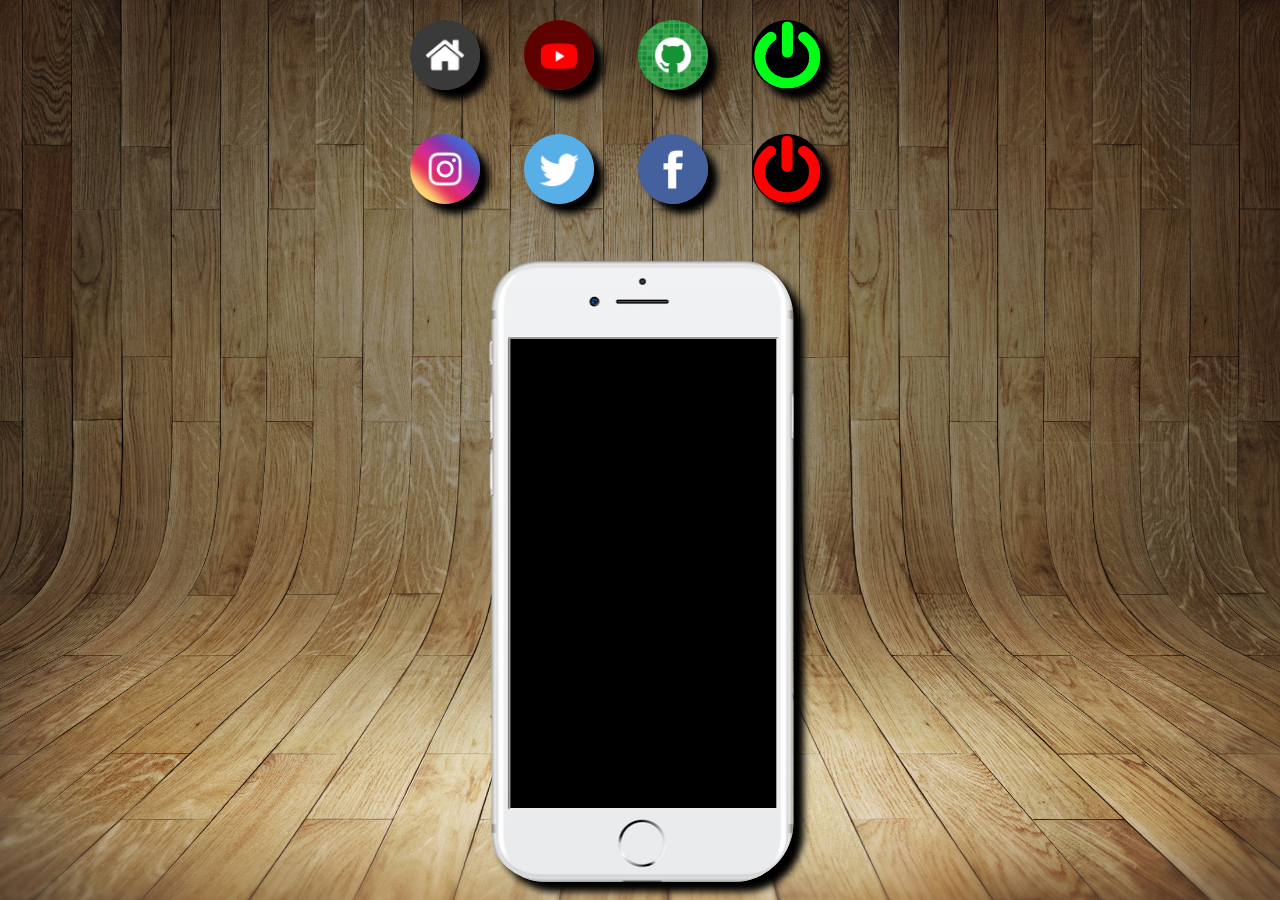
<file: index.html>
<!DOCTYPE html>
<html lang="pt-br">
<head>
    <meta charset="UTF-8">
    <meta http-equiv="X-UA-Compatible" content="IE=edge">
    <meta name="viewport" content="width=device-width, initial-scale=1.0">
    <link rel="shortcut icon" href="favicon.ico" type="image/x-icon">
    <link rel="stylesheet" href="estilos/style.css">
    <title>Projeto Redes Sociais</title>
</head>
<body>
    <main>
        <section id="celular">
            <iframe src="celular-desligado.html" id="tela" name="tela"></iframe>
        </section>
        <section id="botao">
             <a href="home.html" target="tela"><img src="Imagens/logo-home.jpg" alt="Home"></a>
             <a href="Youtube.html" target="tela"><img src="Imagens/logo-youtube.jpg" alt="Youtube"></a>
             <a href="github.html" target="tela"><img src="Imagens/logo-github.jpg" alt="Github"></a>
             <a href="home.html" target="tela"><img src="Imagens/Botão liga.webp" alt="ligar"></a>
             <a href="instagram.html" target="tela"><img src="Imagens/logo-instagram.jpg" alt="Instagram"></a>
             <a href="twitter.html" target="tela"><img src="Imagens/logo-twitter.jpg" alt="Twitter"></a>
             <a href="facebook.html" target="tela"><img src="Imagens/logo-facebook.jpg" alt="Facebook"></a>
             <a href="celular-desligado.html" target="tela"><img src="Imagens/Botão desligar.webp" alt="desligar"></a>
        </section>
    </main>
</body>
</html>
</file>
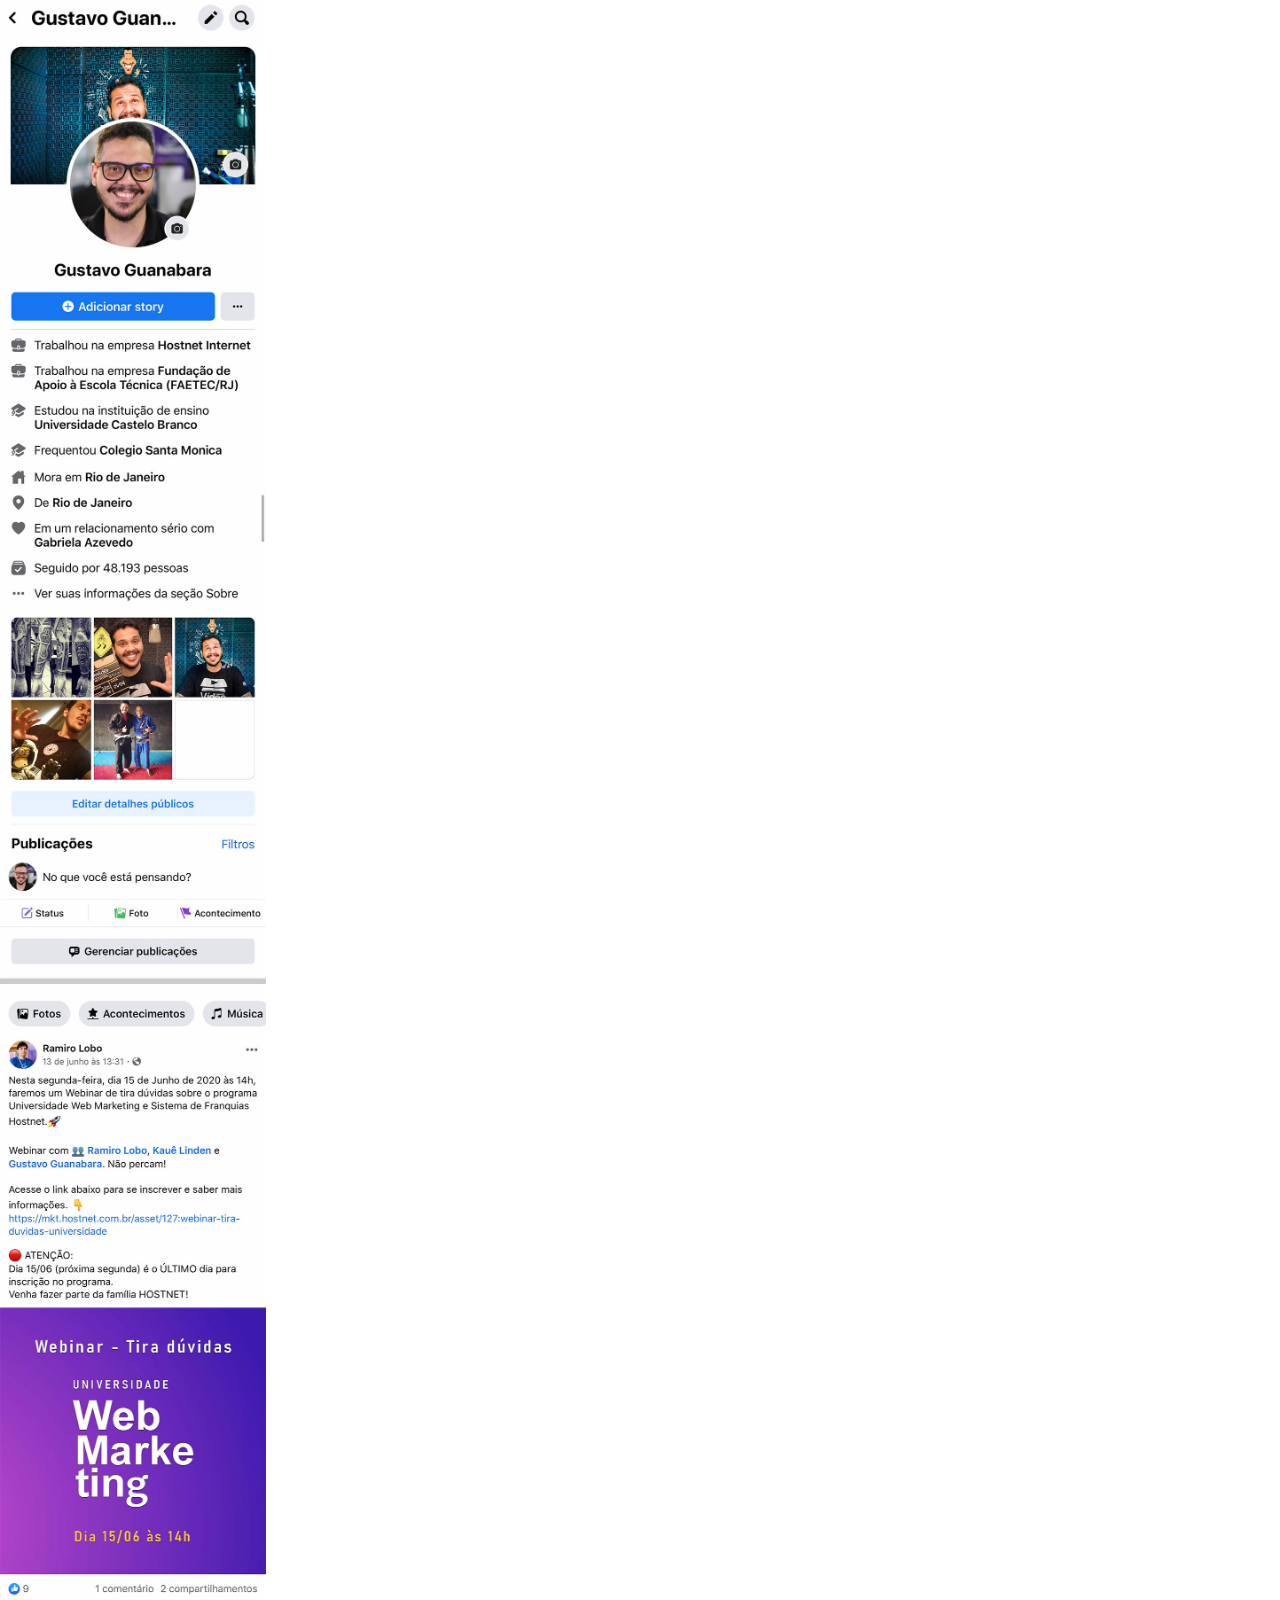
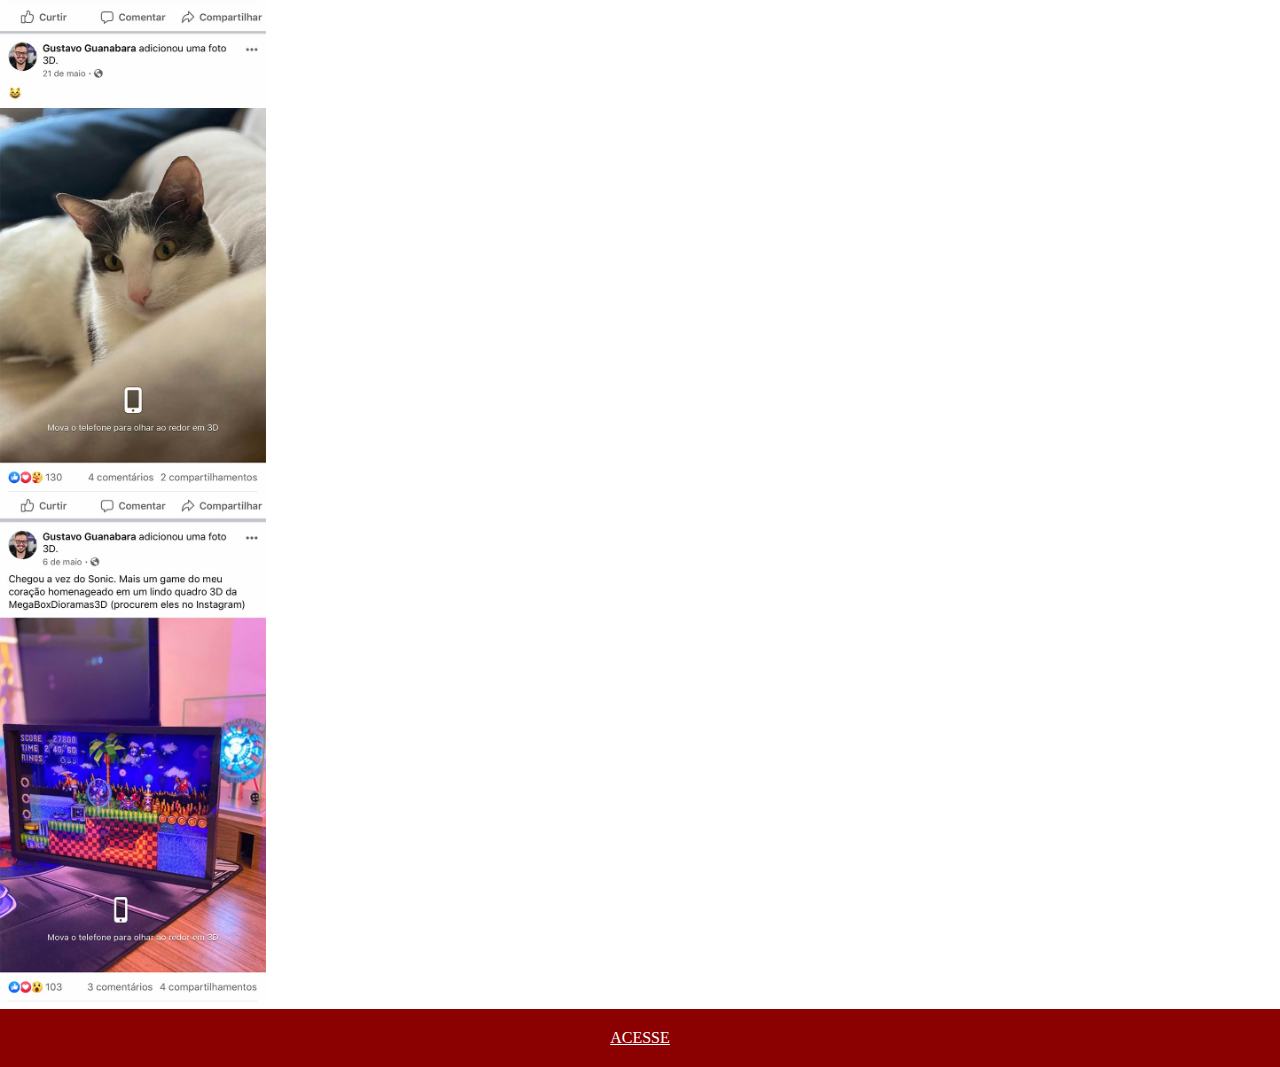
<file: facebook.html>
<!DOCTYPE html>
<html lang="pt-br">
<head>
    <meta charset="UTF-8">
    <meta http-equiv="X-UA-Compatible" content="IE=edge">
    <meta name="viewport" content="width=device-width, initial-scale=1.0">
    <link rel="stylesheet" href="estilos/social.css">
    <title>Document</title>
</head>
<body>
    <img src="Imagens/tela-facebook.jpg" alt="">
    <a href="https://www.youtube.com/@CursoemVideo" target="_blank">ACESSE</a>
</body>
</html>
</file>
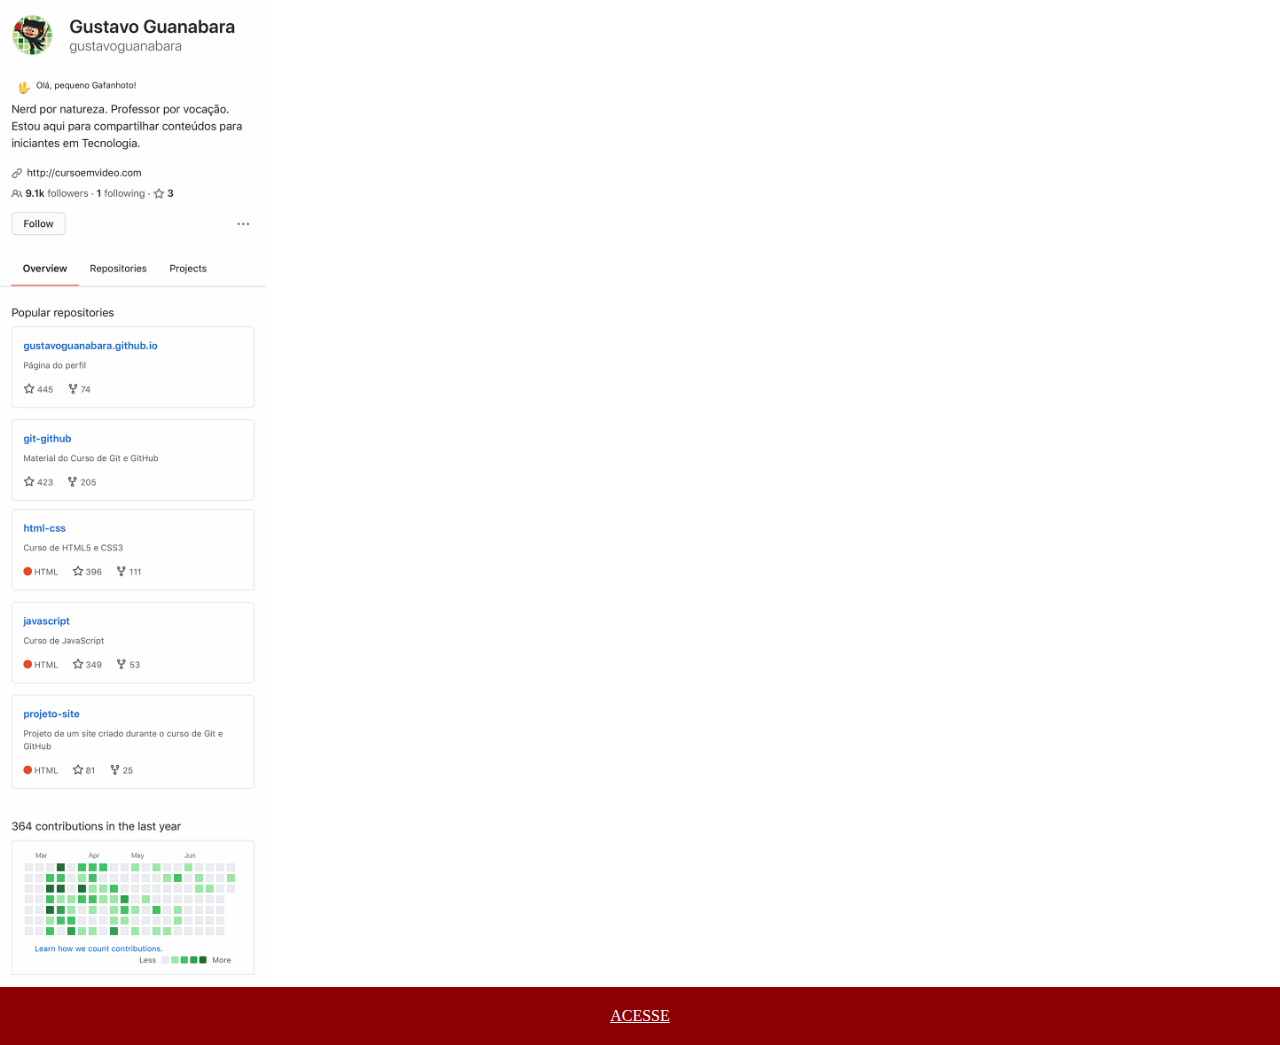
<file: github.html>
<!DOCTYPE html>
<html lang="pt-br">
<head>
    <meta charset="UTF-8">
    <meta http-equiv="X-UA-Compatible" content="IE=edge">
    <meta name="viewport" content="width=device-width, initial-scale=1.0">
    <link rel="stylesheet" href="estilos/social.css">
    <title>Document</title>
</head>
<body>
    <img src="Imagens/tela-github.jpg" alt="">
    <a href="https://www.youtube.com/@CursoemVideo" target="_blank">ACESSE</a>
</body>
</html>
</file>
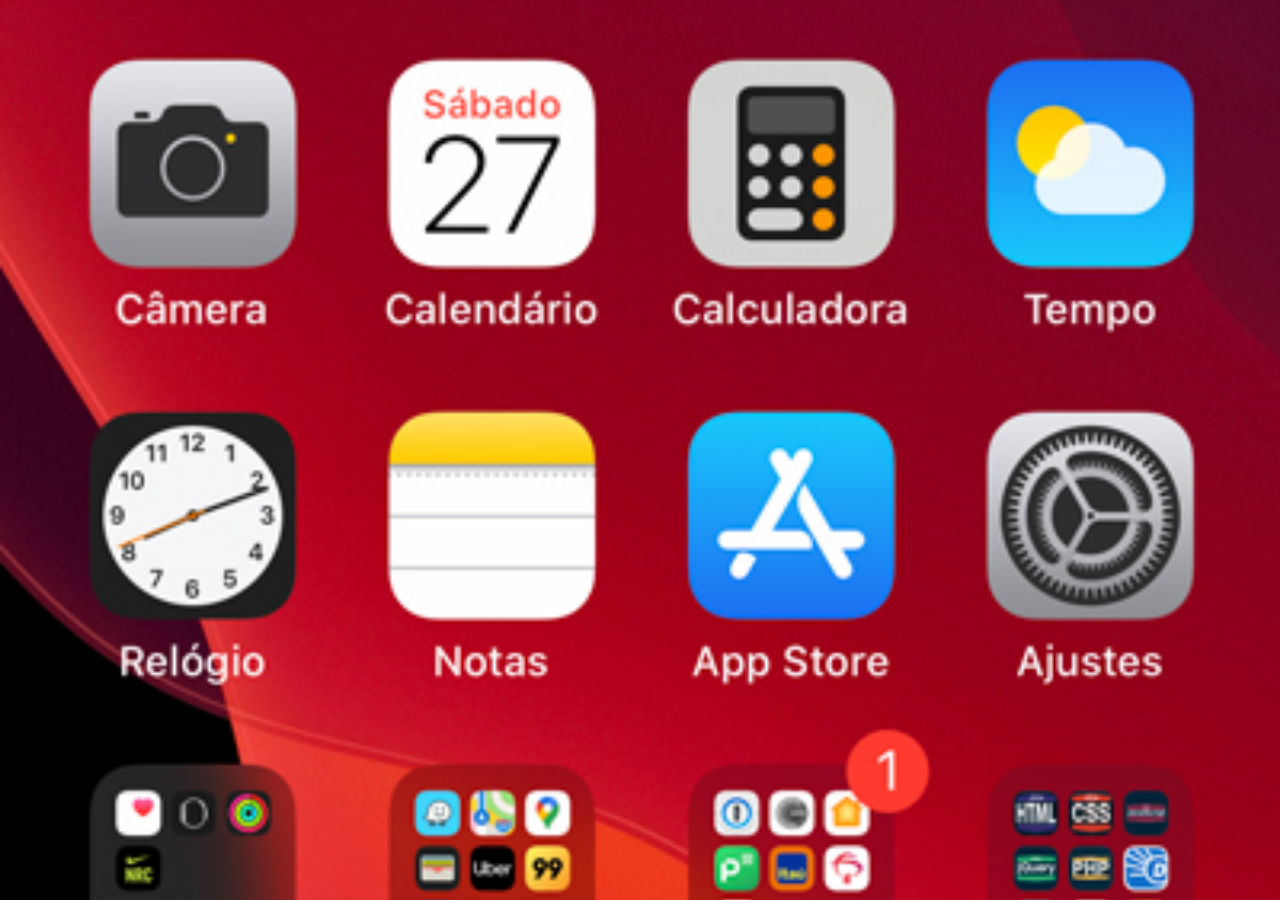
<file: home.html>
<!DOCTYPE html>
<html lang="en">
<head>
    <meta charset="UTF-8">
    <meta http-equiv="X-UA-Compatible" content="IE=edge">
    <meta name="viewport" content="width=device-width, initial-scale=1.0">
    <title>Document</title>
    <style>
        body{
            background: black url(Imagens/tela-home.jpg) no-repeat top center;
            background-size: cover;
        }
    </style>
</head>
<body>
    
</body>
</html>
</file>
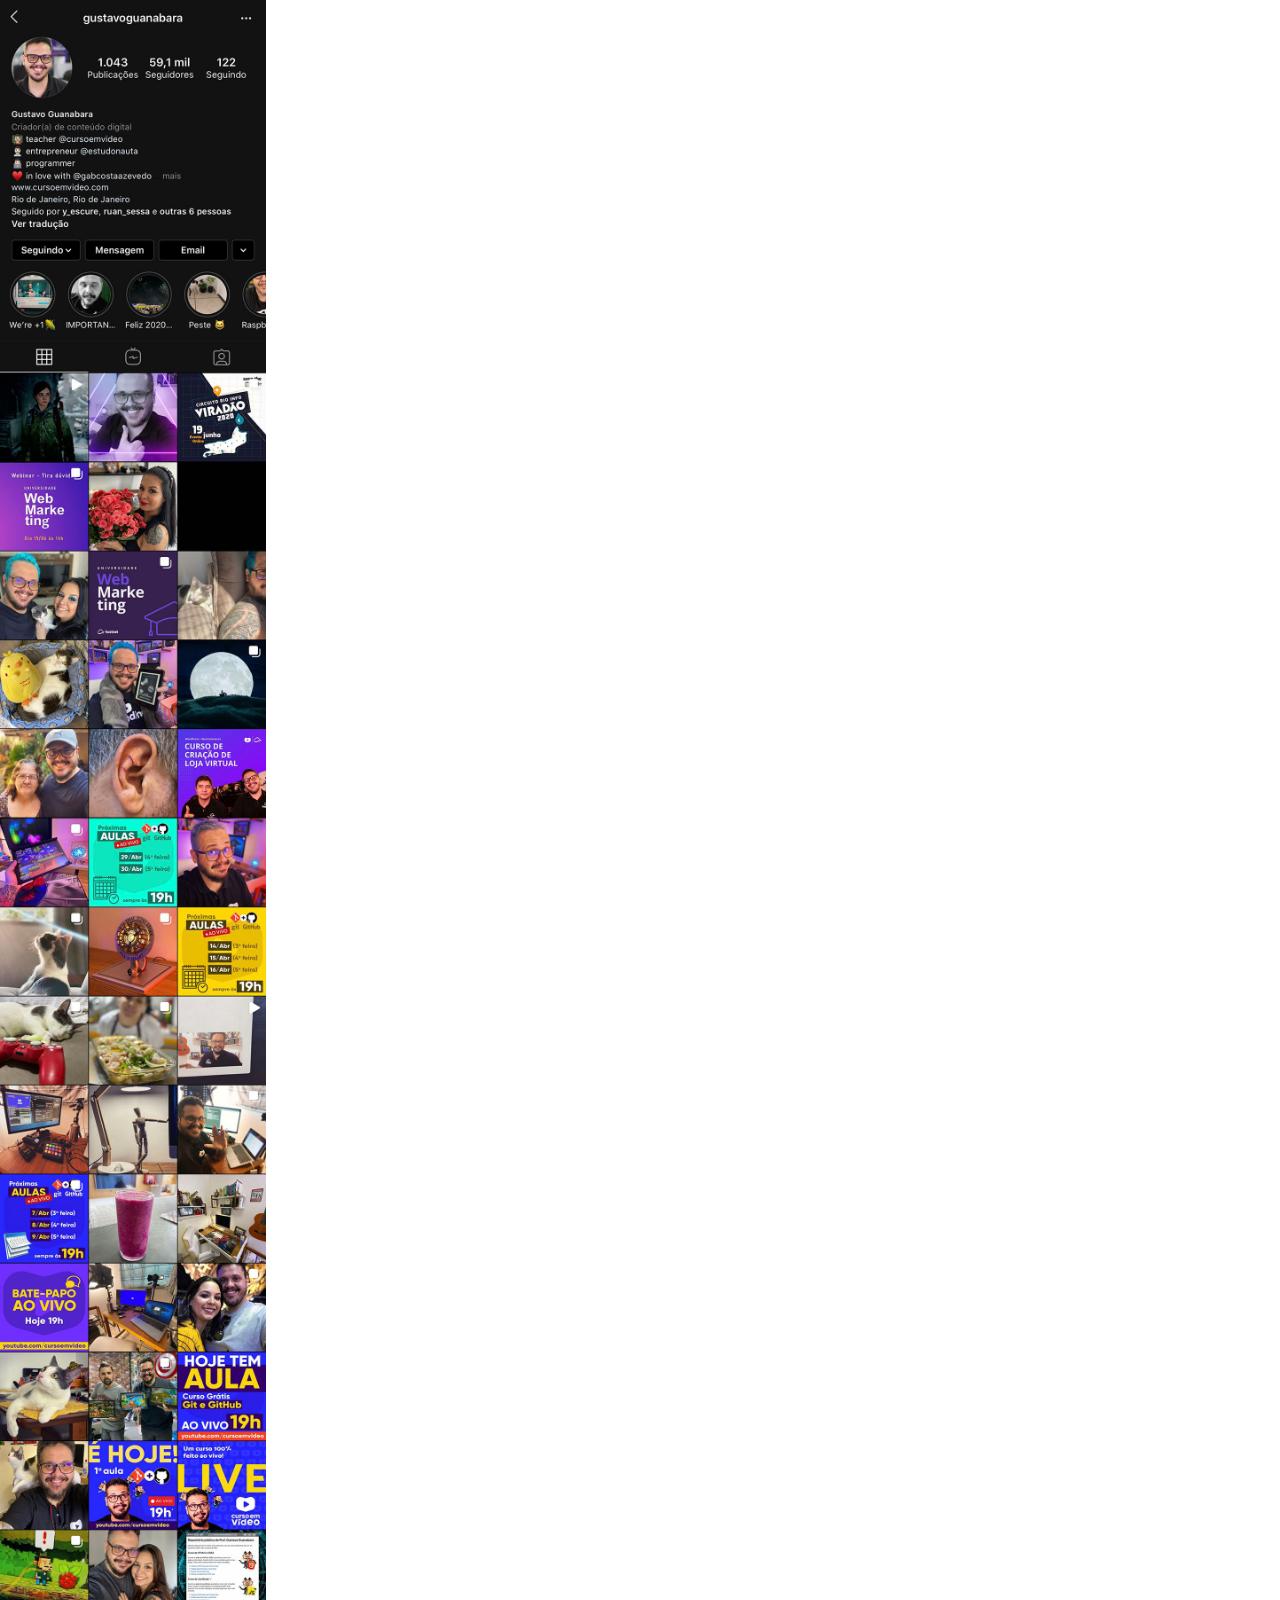
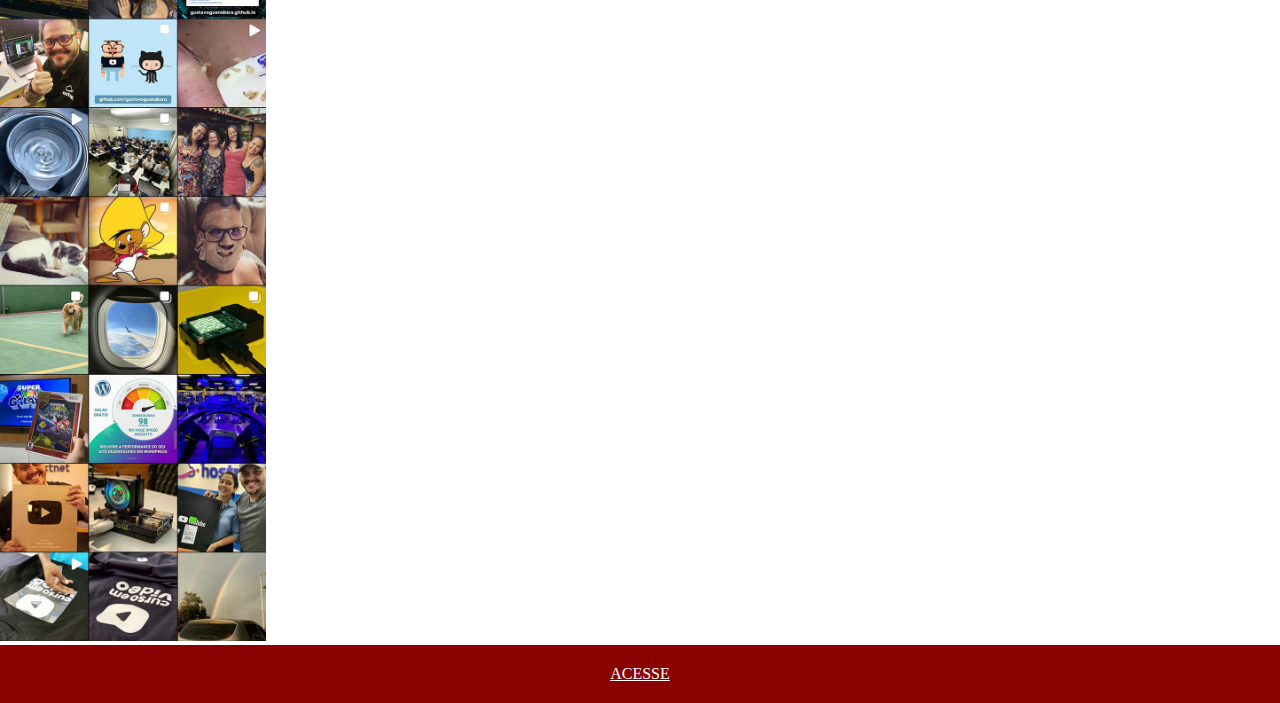
<file: instagram.html>
<!DOCTYPE html>
<html lang="pt-br">
<head>
    <meta charset="UTF-8">
    <meta http-equiv="X-UA-Compatible" content="IE=edge">
    <meta name="viewport" content="width=device-width, initial-scale=1.0">
    <link rel="stylesheet" href="estilos/social.css">
    <title>Document</title>
</head>
<body>
    <img src="../Imagens/tela-instagram.jpg" alt="">
    <a href="https://www.youtube.com/@CursoemVideo" target="_blank">ACESSE</a>
</body>
</html>
</file>
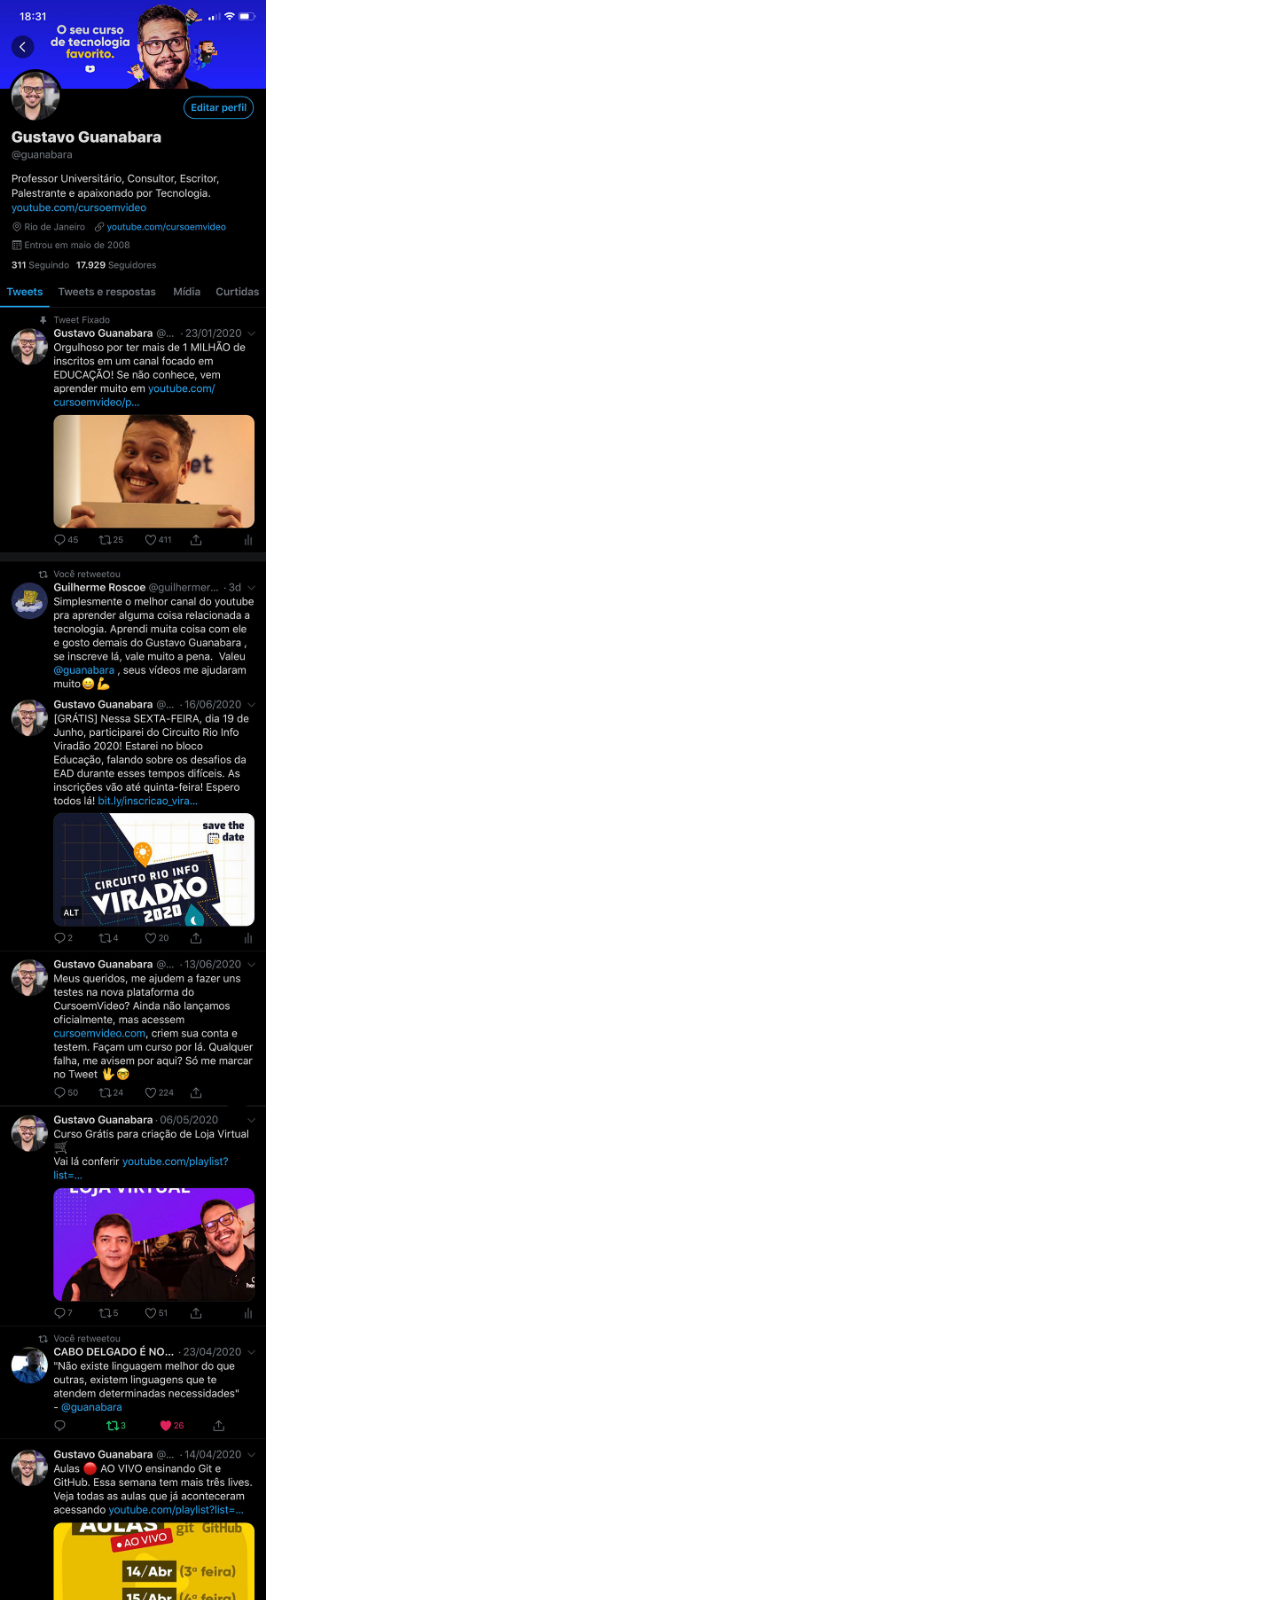
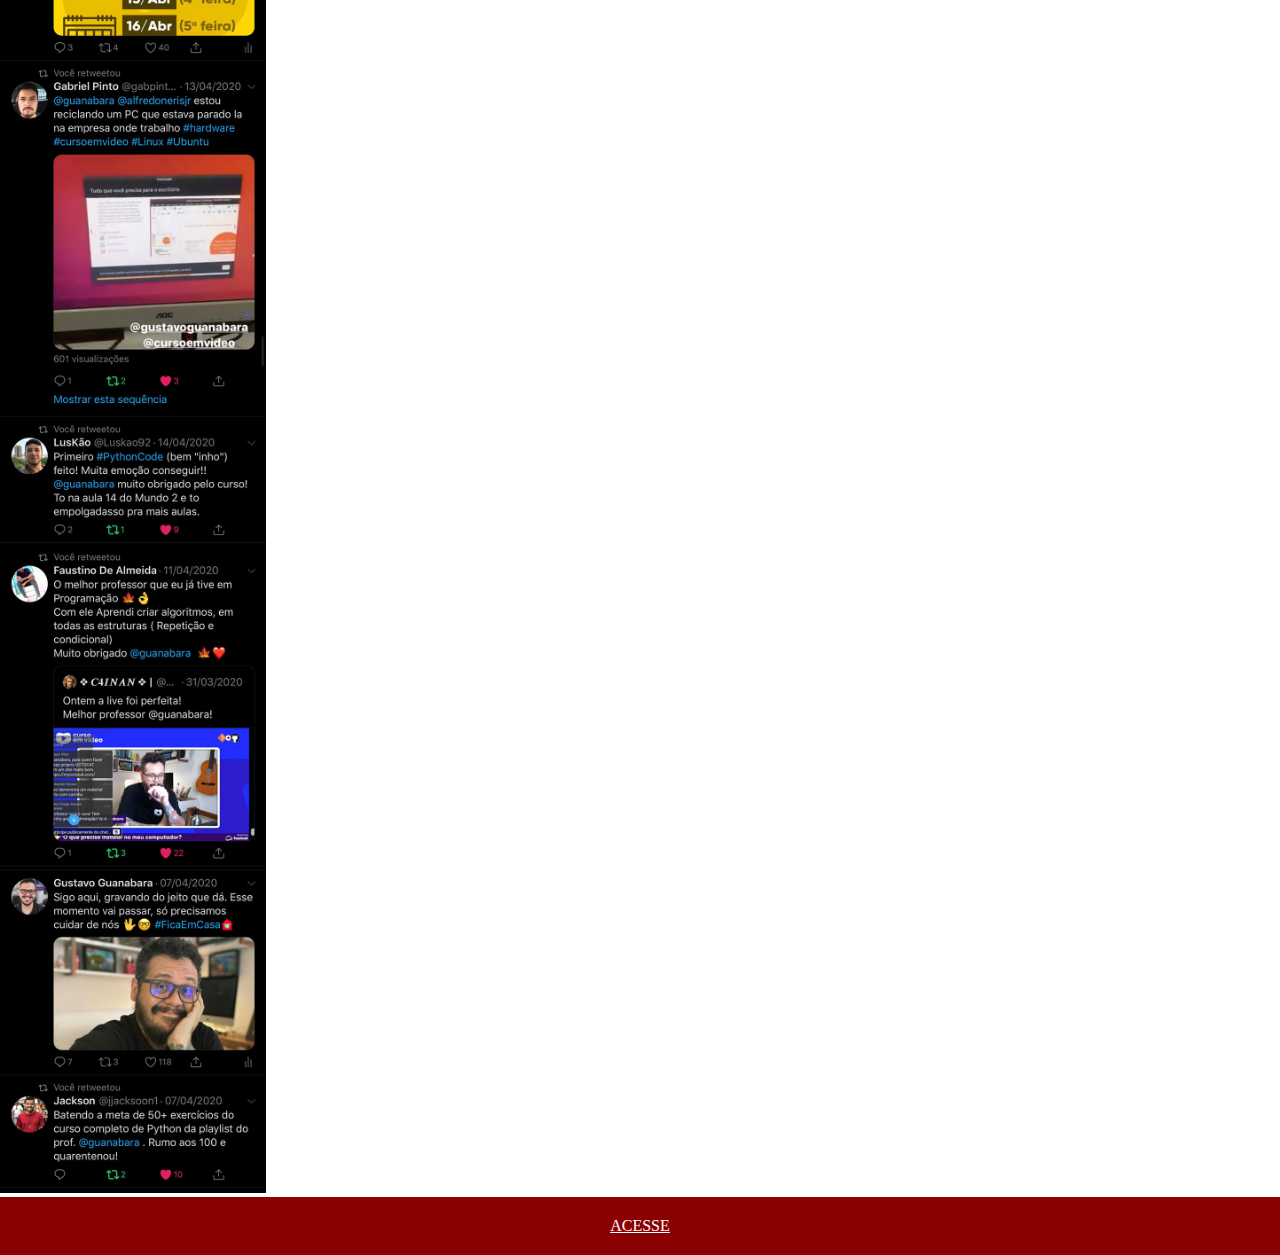
<file: twitter.html>
<!DOCTYPE html>
<html lang="pt-br">
<head>
    <meta charset="UTF-8">
    <meta http-equiv="X-UA-Compatible" content="IE=edge">
    <meta name="viewport" content="width=device-width, initial-scale=1.0">
    <link rel="stylesheet" href="estilos/social.css">
    <title>Document</title>
</head>
<body>
    <img src="Imagens/tela-twitter.jpg" alt="">
    <a href="https://www.youtube.com/@CursoemVideo" target="_blank">ACESSE</a>
</body>
</html>
</file>
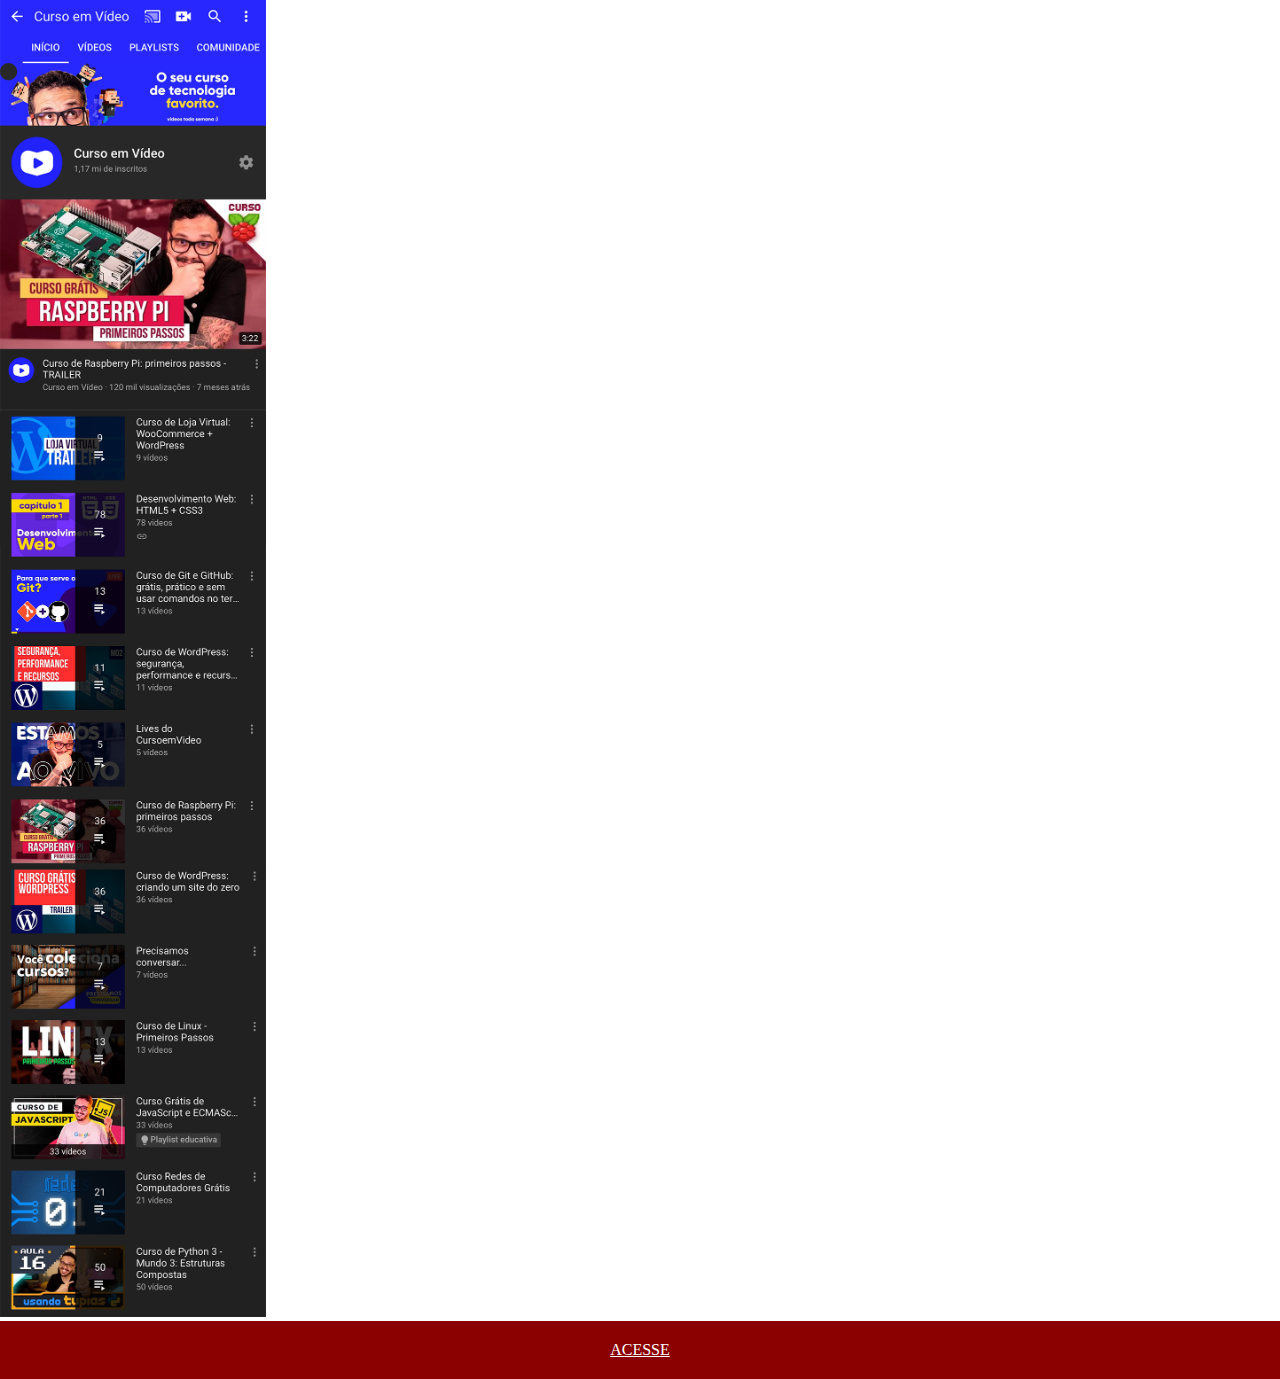
<file: Youtube.html>
<!DOCTYPE html>
<html lang="pt-br">
<head>
    <meta charset="UTF-8">
    <meta http-equiv="X-UA-Compatible" content="IE=edge">
    <meta name="viewport" content="width=device-width, initial-scale=1.0">
    <link rel="stylesheet" href="estilos/social.css">
    <title>Document</title>
</head>
<body>
    <img src="Imagens/tela-youtube.png" alt="">
    <a href="https://www.youtube.com/@CursoemVideo" target="_blank">ACESSE</a>
</body>
</html>
</file>
<file: estilos/style.css>
@charset "UTF-8";

*{
    margin: 0px;
    padding: 0px;
}

html, body{
    height: 100vh;
    width: 100vw;
}

main{
    height: 100vh;
    position: relative;
    background-size: cover;
    background-color: black;
    background-attachment: fixed;
    background-image: url(../Imagens/fundo-madeira.jpg);
}

#celular{
    top: 50%;
    left: 50%; 
    width: 307px;
    height: 624px;
    margin-top: 120px;
    position: absolute;
    margin-bottom: 50px;
    border-radius: 60px;
    background-repeat: no-repeat;
    transform: translate(-50%, -50%);
    box-shadow: 10px 10px 7px black;
    background-image: url(../Imagens/frame-iphone.png);
}

#tela{
    position: absolute;
    top: 79px;
    left: 22px;
    width: 266px;
    height: 469px;
}

#botao{
    width: 500px;
    display: block;
    margin: auto;
}

#botao > a > img{
    width: 70px;
    margin: 20px;
    height: 70px;
    border-radius: 100%;
    box-sizing: border-box;
    box-shadow: 10px 10px 7px black;
}

#botao img:hover{
    border: 2px solid white;
    transform: translate(-10px, -10px);
    box-shadow: 15px 15px 10px black;
    transition: transform .5s, border .7s;
}
</file>
<file: estilos/social.css>
@charset "UTF-8";

*{
    margin: 0px;
    padding: 0px;
}
::-webkit-scrollbar{
    width: 0px;
    height: 0px;
}
img{
    width: 266px;
}
a{
    display: block;
    background-color: darkred;
    padding: 20px;
    text-align: center;
    color: white;
}
</file>
